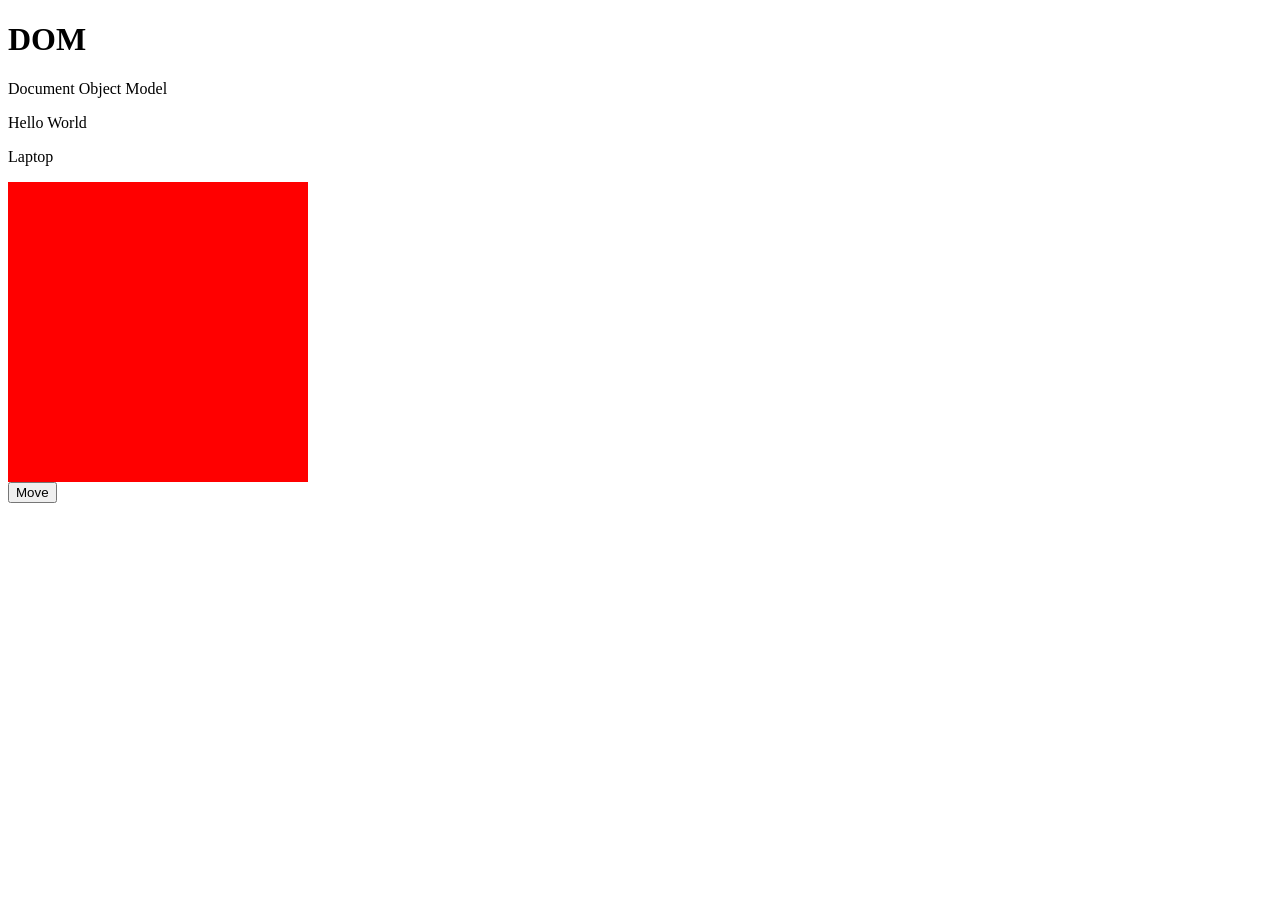
<file: class 18/index.html>
<!doctype html>
<html lang="en">
  <head>
    <meta charset="UTF-8" />
    <meta name="viewport" content="width=device-width, initial-scale=1.0" />
    <title>Document</title>
  </head>
  <body>
    <h1>DOM</h1>
    <p>Document Object Model</p>
    <p>Hello World</p>
    <p>Laptop</p>

    <!-- <button onclick="a[2].innerHTML = 'Affan'">Click Me</button> -->

    <!-- <button onclick="handleSum()">Click Me!</button> -->

    <div style="width: 300px; height: 300px; background-color: red; transition: 1s;"></div>

    <button onclick="move()">Move</button>

    <script src="script.js"></script>
  </body>
</html>
</file>
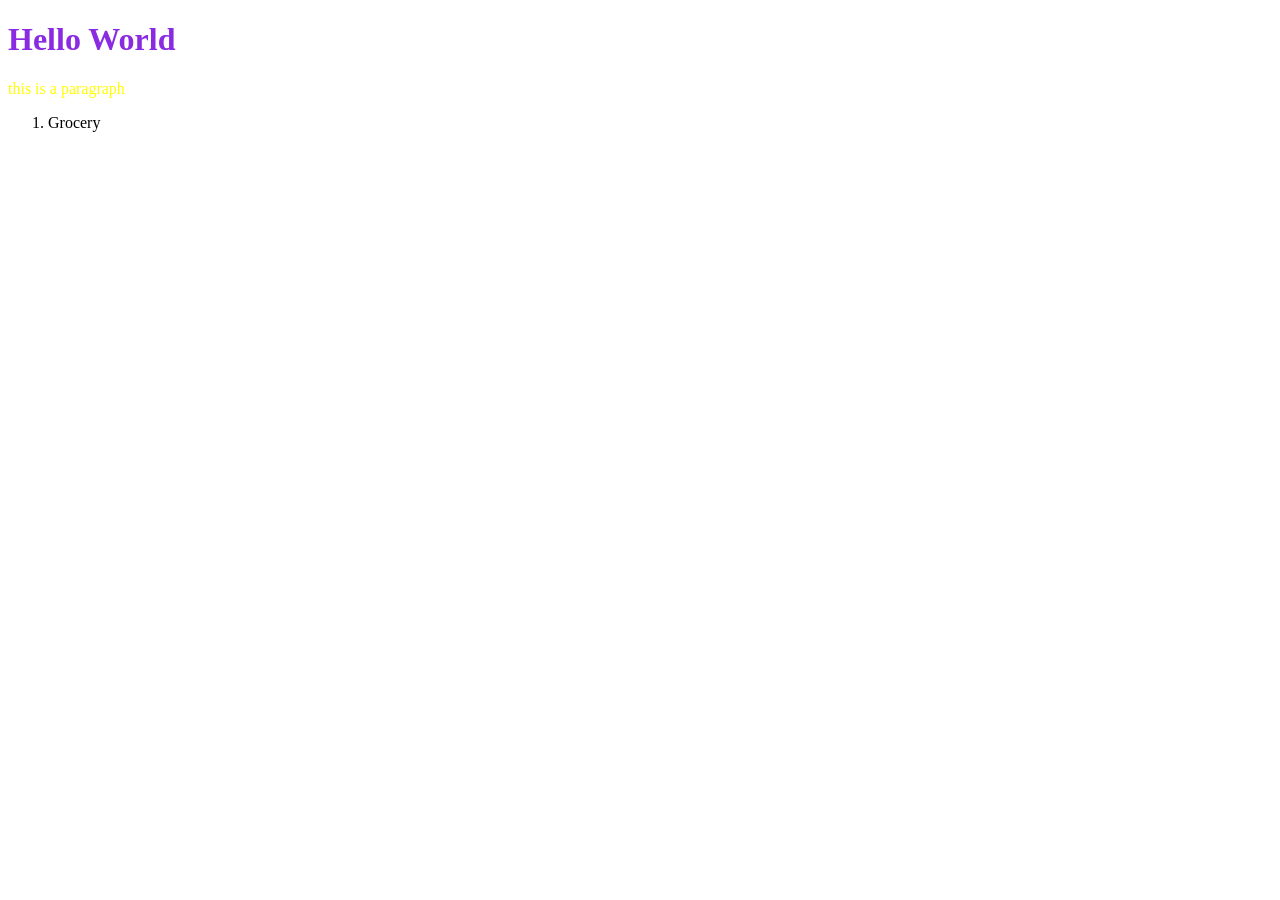
<file: class 19/index.html>
<!doctype html>
<html lang="en">
  <head>
    <meta charset="UTF-8" />
    <meta name="viewport" content="width=device-width, initial-scale=1.0" />
    <title>Hello World</title>
    <link rel="stylesheet" href="style.css" />
  </head>
  <body>
    <h1>Hello World</h1>
    <p>this is a paragraph</p>

    <ol id="list1">
      <li>Grocery</li>
    </ol>

    <script src="script.js"></script>
  </body>
</html>
</file>
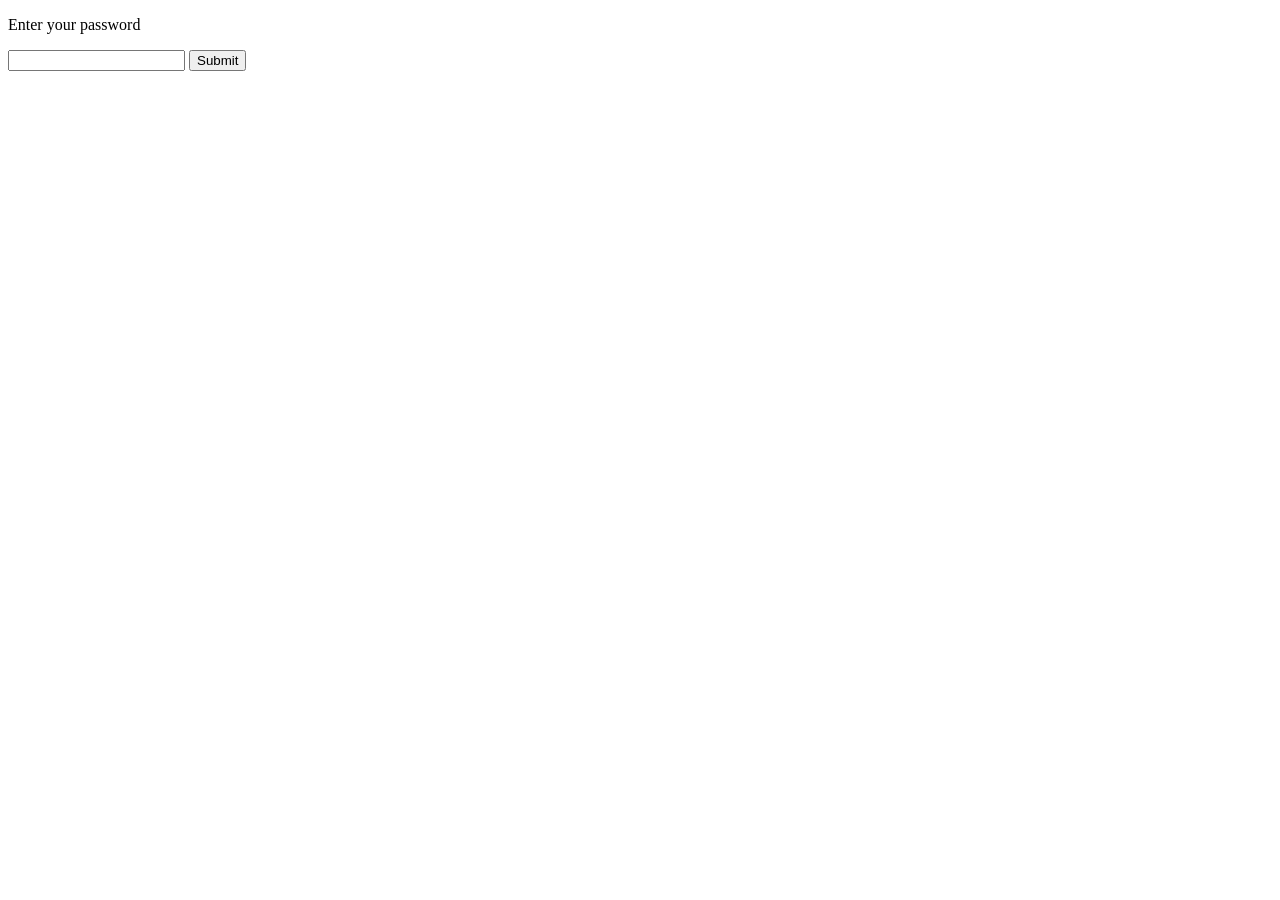
<file: class 20/index.html>
<!doctype html>
<html lang="en">
  <head>
    <meta charset="UTF-8" />
    <meta name="viewport" content="width=device-width, initial-scale=1.0" />
    <title>Document</title>
  </head>
  <body>
    <p>Enter your password</p>
    <input type="password" id="passInp" />

    <button onclick="handleClick()">Submit</button>

    <script src="script.js"></script>
  </body>
</html>
</file>
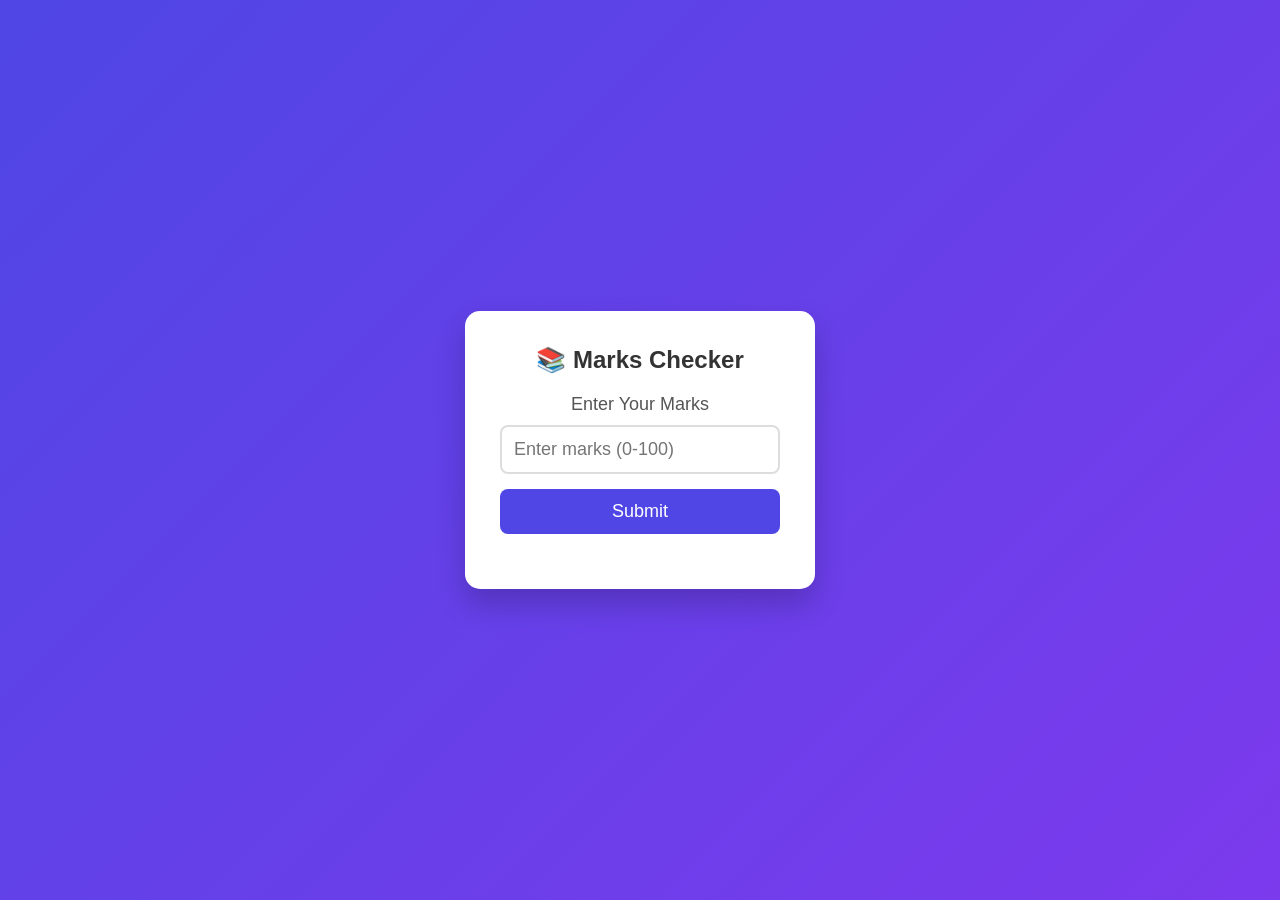
<file: class 21/index.html>
<!doctype html>
<html lang="en">
  <head>
    <meta charset="UTF-8" />
    <meta name="viewport" content="width=device-width, initial-scale=1.0" />
    <title>Marks Checker</title>

    <style>
      * {
        margin: 0;
        padding: 0;
        box-sizing: border-box;
        font-family: Arial, Helvetica, sans-serif;
      }

      body {
        background: linear-gradient(135deg, #4f46e5, #7c3aed);
        height: 100vh;
        display: flex;
        justify-content: center;
        align-items: center;
      }

      .container {
        background: #fff;
        padding: 35px;
        width: 350px;
        border-radius: 15px;
        box-shadow: 0 15px 30px rgba(0, 0, 0, 0.2);
        text-align: center;
      }

      h2 {
        color: #333;
        margin-bottom: 20px;
      }

      p {
        color: #555;
        margin-bottom: 10px;
        font-size: 18px;
      }

      input {
        width: 100%;
        padding: 12px;
        border: 2px solid #ddd;
        border-radius: 8px;
        font-size: 18px;
        outline: none;
        transition: 0.3s;
      }

      input:focus {
        border-color: #4f46e5;
      }

      button {
        width: 100%;
        padding: 12px;
        margin-top: 15px;
        border: none;
        border-radius: 8px;
        background: #4f46e5;
        color: white;
        font-size: 18px;
        cursor: pointer;
        transition: 0.3s;
      }

      button:hover {
        background: #4338ca;
        transform: translateY(-2px);
      }

      #result {
        margin-top: 20px;
        font-size: 22px;
        font-weight: bold;
        color: #4f46e5;
      }
    </style>

    <!-- Paste the CSS here -->
  </head>
  <body>
    <div class="container">
      <h2>📚 Marks Checker</h2>

      <p>Enter Your Marks</p>

      <input type="number" id="marksVal" placeholder="Enter marks (0-100)" />

      <button onclick="handleClick()">Submit</button>

      <p id="result"></p>
    </div>

    <script src="script.js"></script>
  </body>
</html>
</file>
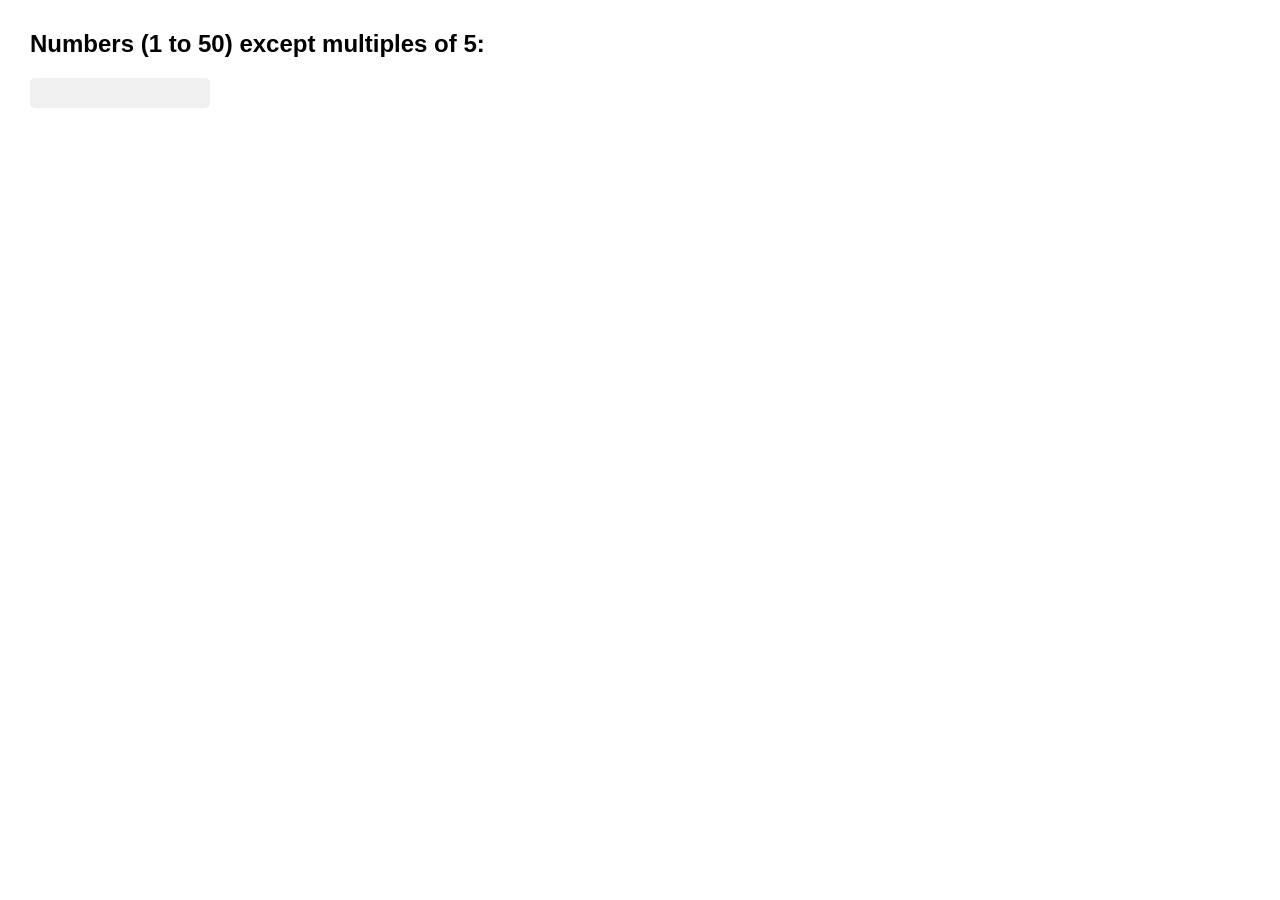
<file: assignment7.html>
<!DOCTYPE html>
<html lang="en">
<head>
    <meta charset="UTF-8">
    <meta name="viewport" content="width=device-width, initial-scale=1.0">
    <title>JS HTML Connection</title>
    <style>
        body {
            font-family: Arial, sans-serif;
            margin: 30px;
        }
        #result {
            font-size: 18px;
            line-height: 1.6;
            background: #f0f0f0;
            padding: 15px;
            width: 150px;
            border-radius: 5px;
        }
    </style>
</head>
<body>

    <h2>Numbers (1 to 50) except multiples of 5:</h2>

    <div id="result"></div>

    <script src="assignment7.js"></script>

</body>
</html>
</file>
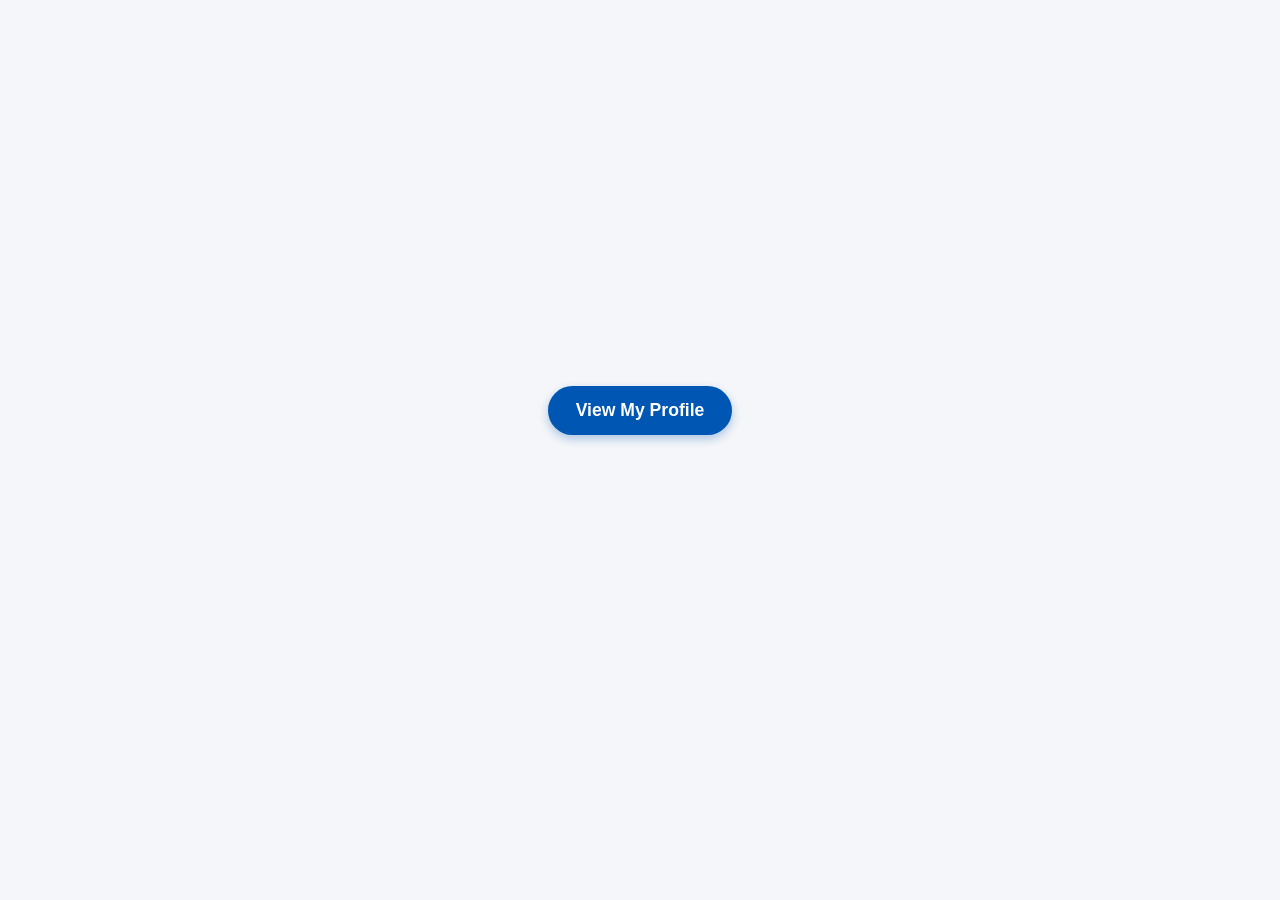
<file: Assignment10/info.html>
<!DOCTYPE html>
<html lang="en">
<head>
    <meta charset="UTF-8">
    <meta name="viewport" content="width=device-width, initial-scale=1.0">
    <title>Syed Umar Farooq - Portfolio</title>
    <style>
        body {
            font-family: 'Segoe UI', Tahoma, Geneva, Verdana, sans-serif;
            background-color: #f4f6f9;
            margin: 0;
            padding: 20px;
            color: #333;
            display: flex;
            flex-direction: column;
            align-items: center;
            justify-content: center;
            min-height: 90vh;
        }
        /* Style for the interactive button container */
        .action-container {
            text-align: center;
            margin-bottom: 30px;
        }
        .view-btn {
            background-color: #0056b3;
            color: white;
            border: none;
            padding: 14px 28px;
            font-size: 1.1em;
            font-weight: bold;
            border-radius: 50px;
            cursor: pointer;
            box-shadow: 0 4px 10px rgba(0, 86, 179, 0.3);
            transition: all 0.3s ease;
        }
        .view-btn:hover {
            background-color: #004085;
            transform: translateY(-2px);
            box-shadow: 0 6px 15px rgba(0, 86, 179, 0.4);
        }
        .view-btn:active {
            transform: translateY(1px);
        }
        /* Style for the hidden CV profile element */
        .cv-container {
            max-width: 800px;
            width: 100%;
            background: #ffffff;
            padding: 40px;
            box-shadow: 0 4px 15px rgba(0,0,0,0.1);
            border-radius: 8px;
            border-top: 8px solid #0056b3;
            box-sizing: border-box;
            display: none; /* Hidden on page load */
            opacity: 0;
            transition: opacity 0.5s ease-in-out;
        }
        .header {
            text-align: center;
            border-bottom: 2px solid #e2e8f0;
            padding-bottom: 20px;
            margin-bottom: 25px;
        }
        .header h1 {
            margin: 0 0 10px 0;
            color: #0056b3;
            font-size: 2.2em;
            letter-spacing: 0.5px;
        }
        .header p {
            margin: 5px 0;
            color: #555;
            font-size: 1.1em;
        }
        .section {
            margin-bottom: 25px;
        }
        .section-title {
            font-size: 1.3em;
            color: #0056b3;
            border-bottom: 1px solid #0056b3;
            padding-bottom: 5px;
            margin-bottom: 12px;
            text-transform: uppercase;
            font-weight: bold;
        }
        .info-block {
            margin-bottom: 15px;
        }
        .info-title {
            font-weight: bold;
            color: #1a202c;
            font-size: 1.1em;
        }
        .info-sub {
            color: #4a5568;
            font-style: italic;
            margin: 2px 0 5px 0;
        }
        ul {
            margin: 5px 0;
            padding-left: 20px;
        }
        li {
            margin-bottom: 5px;
            line-height: 1.5;
        }
    </style>
</head>
<body>

    <!-- Container for the View Button -->
    <div class="action-container">
        <button class="view-btn" id="viewBtn">View My Profile</button>
    </div>

    <!-- Container where JavaScript injects your CV content -->
    <div class="cv-container" id="cv"></div>

    <!-- Linking external JavaScript file -->
    <script src="info.js"></script>

</body>
</html>
</file>
<file: class 19/style.css>
h1{
    color: blueviolet;
}


p{
    color: yellow;
}
</file>
